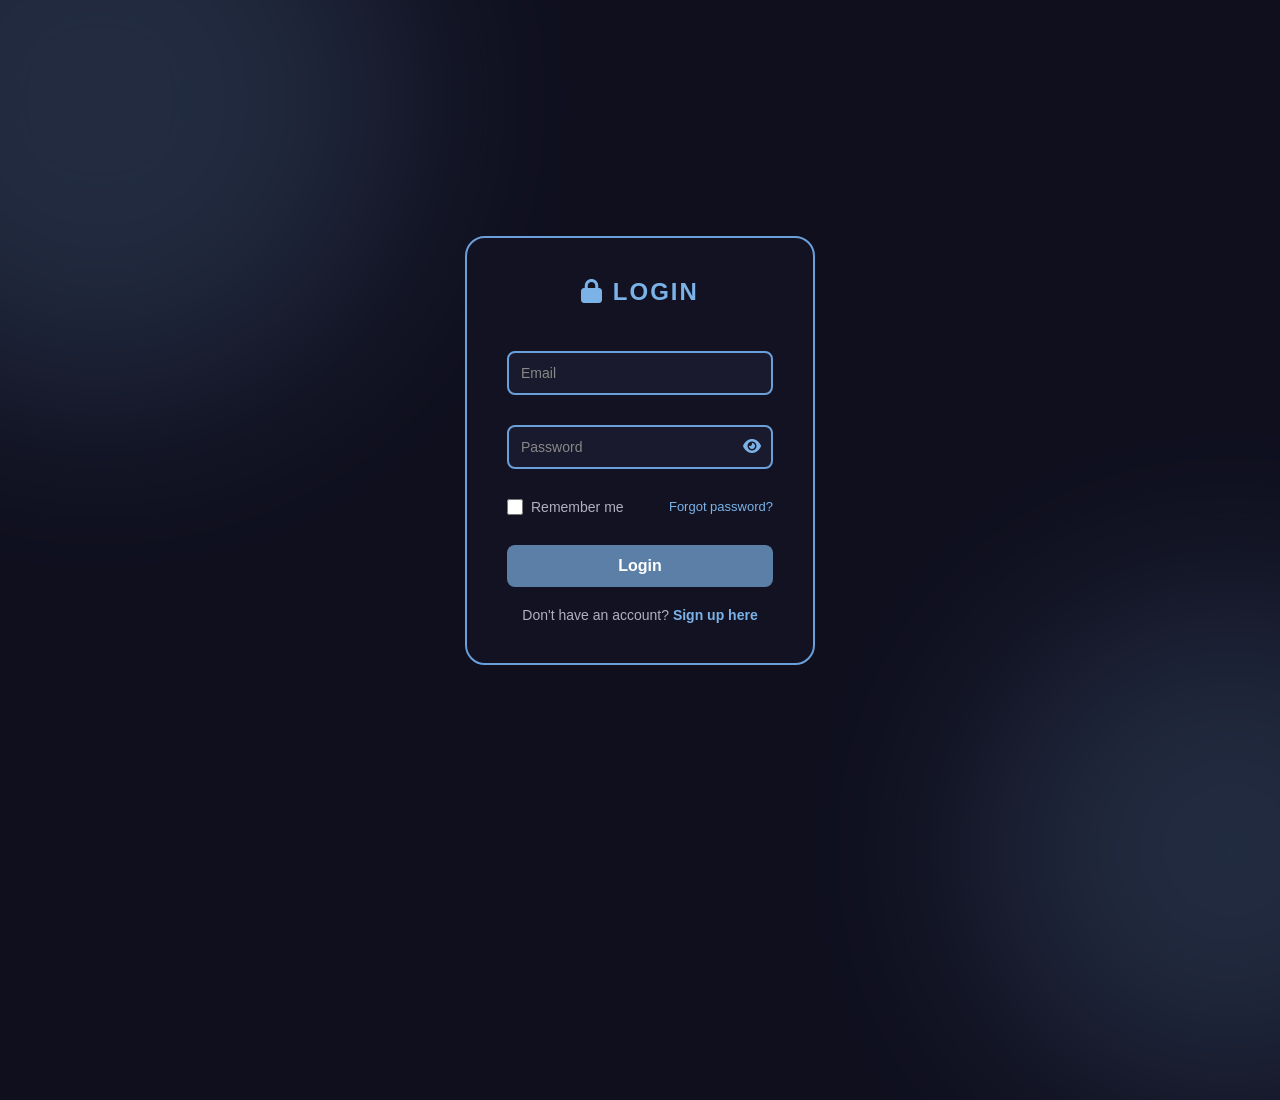
<file: index.html>
<!DOCTYPE html>
<html lang="en">

<head>
    <meta charset="UTF-8" />
    <meta name="viewport" content="width=device-width, initial-scale=1.0" />
    <title>Authentication System</title>
    <link rel="stylesheet" href="https://cdnjs.cloudflare.com/ajax/libs/font-awesome/6.4.0/css/all.min.css">
    <link rel="stylesheet" href="style.css">
</head>

<body>
    <script>
        window.addEventListener('DOMContentLoaded', function () {
            const currentUser = JSON.parse(localStorage.getItem('currentUser'));

            if (currentUser) {
                window.location.href = 'dashboard.html';
            } else {
                window.location.href = 'login.html';
            }
        });
    </script>

    <div class="login-card" style="text-align: center;">
        <h2><i class="fas fa-lock"></i> Redirecting...</h2>
        <p style="color: #8AB4D5;">Please wait while we check your session...</p>
    </div>

</body>

</html>
</file>
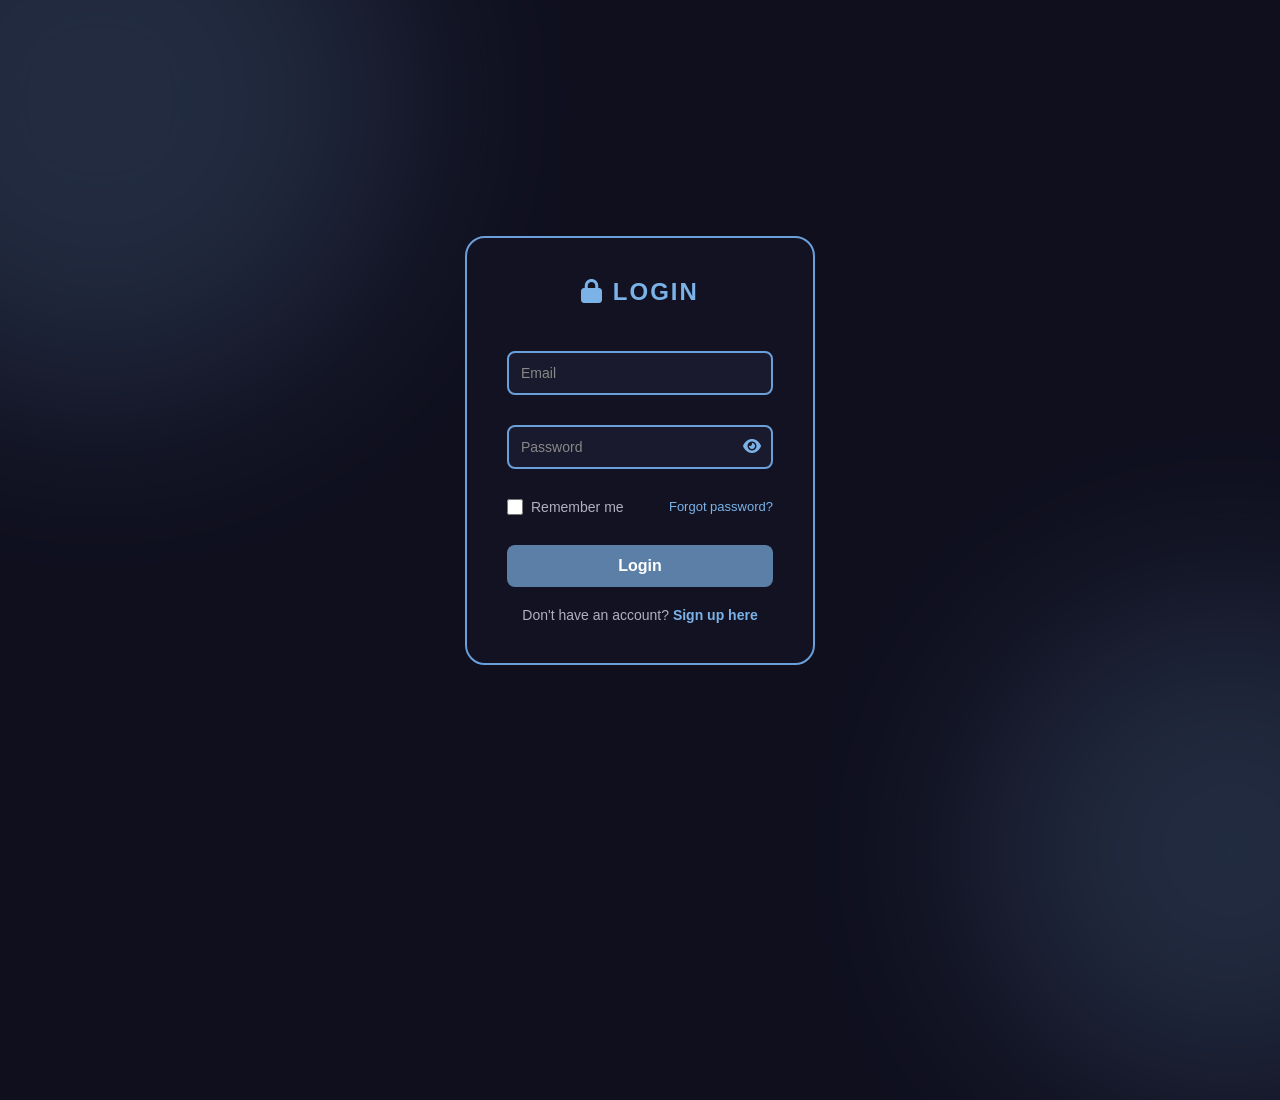
<file: dashboard.html>
<!DOCTYPE html>
<html lang="en">

<head>
    <meta charset="UTF-8" />
    <meta name="viewport" content="width=device-width, initial-scale=1.0" />
    <title>Dashboard - Welcome</title>
    <link rel="stylesheet" href="https://cdnjs.cloudflare.com/ajax/libs/font-awesome/6.4.0/css/all.min.css">
    <link rel="stylesheet" href="style.css">
</head>

<body class="dashboard-body">
    <div class="dashboard-container">
        <nav class="navbar">
            <div class="nav-left">
                <h1><i class="fas fa-home"></i> Dashboard</h1>
            </div>
            <div class="nav-right">
                <span class="username-display" id="usernameDisplay"></span>
                <button class="btn-logout" onclick="logoutUser()"><i class="fas fa-sign-out-alt"></i> Logout</button>
            </div>
        </nav>

        <div class="dashboard-content">
            <div class="welcome-card">
                <h2><i class="fas fa-handshake"></i> Welcome!</h2>
                <p id="welcomeMessage" class="welcome-message"></p>
            </div>

            <div class="info-cards">
                <div class="info-card">
                    <h3><i class="fas fa-envelope"></i> Email</h3>
                    <p id="userEmail"></p>
                </div>
                <div class="info-card">
                    <h3><i class="fas fa-user"></i> Username</h3>
                    <p id="userUsername"></p>
                </div>
                <div class="info-card">
                    <h3><i class="fas fa-check-circle"></i> Status</h3>
                    <p><i class="fas fa-check"></i> Logged In</p>
                </div>
            </div>

            <div class="action-section">
                <h3><i class="fas fa-bolt"></i> Quick Actions</h3>
                <button class="action-btn" onclick="clearRememberedEmail()"><i class="fas fa-trash"></i> Clear
                    Remembered Email</button>
                <button class="action-btn" onclick="viewAllUsers()"><i class="fas fa-users"></i> View All Users</button>
            </div>

            <div id="usersListContainer" class="users-list-container" style="display: none;">
                <h3><i class="fas fa-list"></i> Registered Users</h3>
                <div id="usersList" class="users-list"></div>
            </div>
        </div>
    </div>

    <script src="auth.js"></script>
    <script src="dashboard.js"></script>
</body>

</html>
</file>
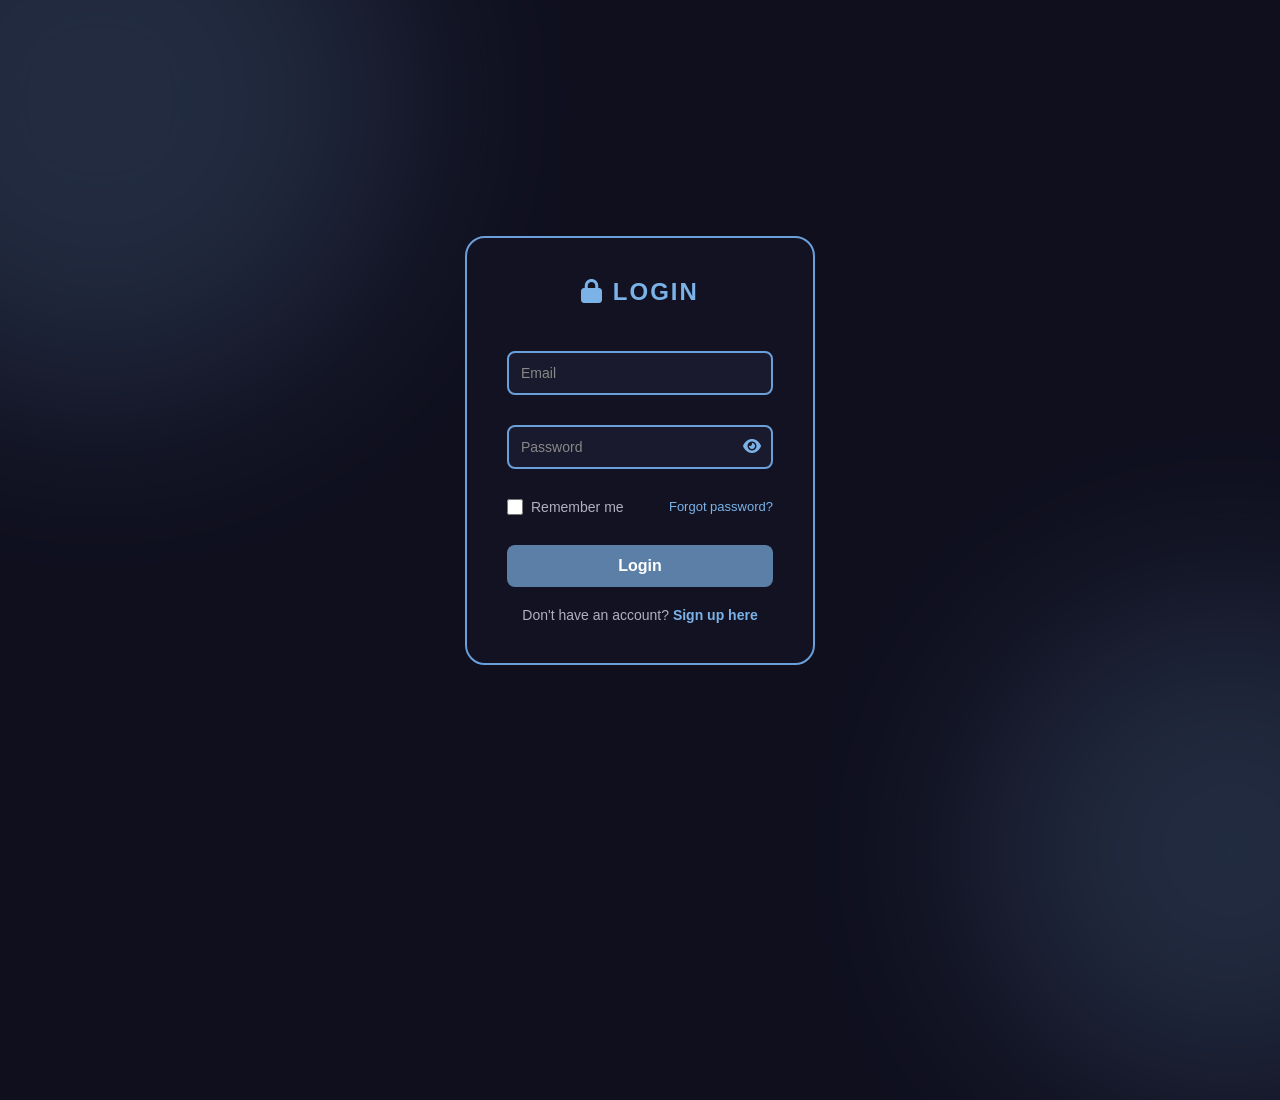
<file: login.html>
<!DOCTYPE html>
<html lang="en">

<head>
    <meta charset="UTF-8" />
    <meta name="viewport" content="width=device-width, initial-scale=1.0" />
    <title>Login - Authentication System</title>
    <link rel="stylesheet" href="https://cdnjs.cloudflare.com/ajax/libs/font-awesome/6.4.0/css/all.min.css">
    <link rel="stylesheet" href="style.css">
</head>

<body>
    <div class="login-card">
        <h2><i class="fas fa-lock"></i> LOGIN</h2>

        <form id="loginForm">
            <div class="input-box">
                <input type="email" id="loginEmail" placeholder="Email" required>
            </div>

            <div class="input-box">
                <div class="password-container">
                    <input type="password" id="loginPassword" placeholder="Password" required>
                    <span class="toggle-password" onclick="togglePasswordLogin()"><i class="fas fa-eye"></i></span>
                </div>
            </div>

            <div class="checkbox-group">
                <input type="checkbox" id="rememberMe">
                <label for="rememberMe">Remember me</label>
                <a href="#" class="forgot-password-link" onclick="handleForgotPassword(event)">Forgot password?</a>
            </div>

            <button type="submit" class="btn">Login</button>

            <p class="form-footer">Don't have an account? <a href="register.html">Sign up here</a></p>
        </form>
    </div>

    <script src="auth.js"></script>
    <script src="login.js"></script>
</body>

</html>
</file>
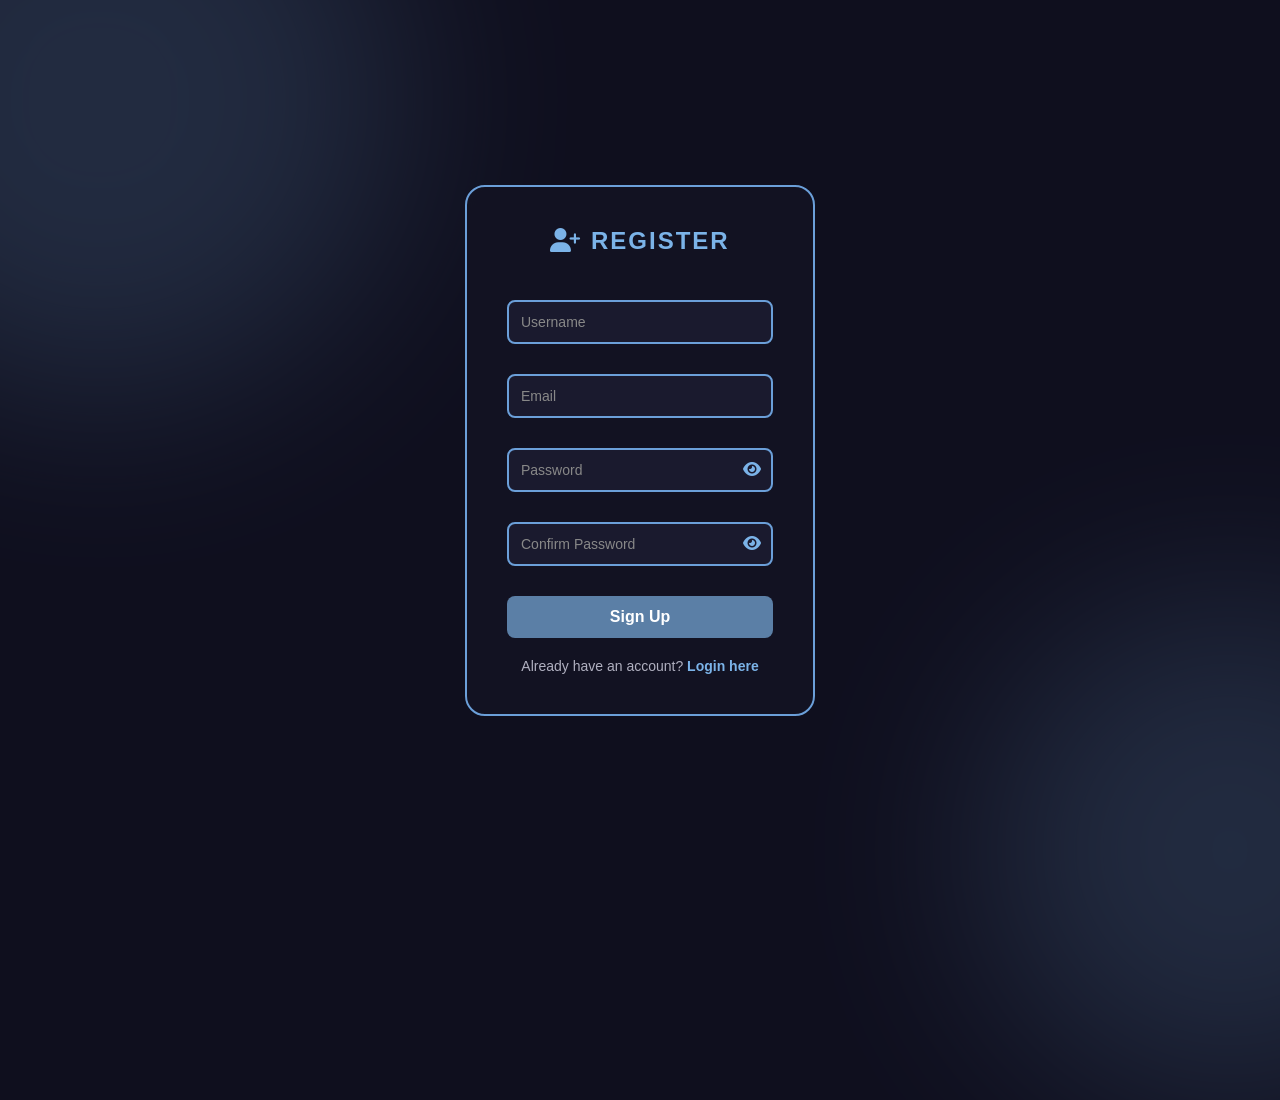
<file: register.html>
<!DOCTYPE html>
<html lang="en">

<head>
    <meta charset="UTF-8" />
    <meta name="viewport" content="width=device-width, initial-scale=1.0" />
    <title>Register - Authentication System</title>
    <link rel="stylesheet" href="https://cdnjs.cloudflare.com/ajax/libs/font-awesome/6.4.0/css/all.min.css">
    <link rel="stylesheet" href="style.css">
</head>

<body>
    <div class="login-card">
        <h2><i class="fas fa-user-plus"></i> REGISTER</h2>

        <form id="registerForm">
            <div class="input-box">
                <input type="text" id="registerUsername" placeholder="Username" required>
            </div>

            <div class="input-box">
                <input type="email" id="registerEmail" placeholder="Email" required>
            </div>

            <div class="input-box">
                <div class="password-container">
                    <input type="password" id="registerPassword" placeholder="Password" required>
                    <span class="toggle-password" onclick="togglePasswordRegister()"><i class="fas fa-eye"></i></span>
                </div>
            </div>

            <div class="input-box">
                <div class="password-container">
                    <input type="password" id="confirmPassword" placeholder="Confirm Password" required>
                    <span class="toggle-password" onclick="toggleConfirmPassword()"><i class="fas fa-eye"></i></span>
                </div>
            </div>

            <button type="submit" class="btn">Sign Up</button>

            <p class="form-footer">Already have an account? <a href="login.html">Login here</a></p>
        </form>
    </div>

    <script src="auth.js"></script>
    <script src="register.js"></script>
</body>

</html>
</file>
<file: style.css>
html {
    scroll-behavior: smooth;
}

* {
    margin: 0;
    padding: 0;
    box-sizing: border-box;
    font-family: Arial, sans-serif;
}

body {
    height: 100vh;
    display: flex;
    justify-content: center;
    align-items: center;
    overflow: hidden;
    background: #0f0f1e;
    position: relative;
}

body.dashboard-body {
    background: #0f0f1e;
    height: auto;
    min-height: 100vh;
    align-items: flex-start;
    padding-top: 20px;
    overflow-y: auto;
    overflow-x: hidden;
}

/* Animated Soft Lights */
body::before {
    content: "";
    position: absolute;
    width: 600px;
    height: 600px;
    background: #5b7fa6;
    border-radius: 50%;
    filter: blur(100px);
    opacity: 0.25;
    top: -200px;
    left: -200px;
    animation: move1 8s infinite alternate;
}

body::after {
    content: "";
    position: absolute;
    width: 500px;
    height: 500px;
    background: #5b7fa6;
    border-radius: 50%;
    filter: blur(100px);
    opacity: 0.25;
    bottom: -200px;
    right: -200px;
    animation: move2 10s infinite alternate;
}

@keyframes move1 {
    from {
        transform: translate(0, 0);
    }

    to {
        transform: translate(100px, 80px);
    }
}

@keyframes move2 {
    from {
        transform: translate(0, 0);
    }

    to {
        transform: translate(-120px, -70px);
    }
}

/* Login Card */
.login-card {
    width: 350px;
    padding: 40px;
    background: rgba(20, 20, 35, 0.95);
    border: 2px solid #6b9fd9;
    border-radius: 20px;
    text-align: center;
    backdrop-filter: blur(10px);
    animation: glow 2s infinite alternate;
    position: relative;
    z-index: 10;
}

@keyframes glow {
    from {
        box-shadow: 0 0 20px rgba(107, 159, 217, 0.5);
    }

    to {
        box-shadow: 0 0 50px rgba(107, 159, 217, 0.7);
    }
}

.login-card h2 {
    color: #7bb3e8;
    margin-bottom: 30px;
    letter-spacing: 2px;
    font-size: 24px;
}

.login-card form {
    display: flex;
    flex-direction: column;
}

/* Input Fields */
.input-box {
    margin: 15px 0;
}

.input-box input {
    width: 100%;
    padding: 12px;
    background: #1a1a2e;
    border: 2px solid #6b9fd9;
    border-radius: 8px;
    color: #e0e0e0;
    outline: none;
    transition: 0.3s;
    font-size: 14px;
}

.input-box input::placeholder {
    color: #888;
}

.input-box input:focus {
    border-color: #7bb3e8;
    box-shadow: 0 0 10px rgba(123, 179, 232, 0.5);
    background: #222235;
}

/* Password Container */
.password-container {
    position: relative;
    display: flex;
    align-items: center;
}

.password-container input {
    width: 100%;
}

.toggle-password {
    position: absolute;
    right: 12px;
    color: #7bb3e8;
    cursor: pointer;
    transition: 0.3s;
    font-size: 16px;
}

.toggle-password:hover {
    color: #a8d4f7;
}

/* Checkbox */
.checkbox-group {
    display: flex;
    align-items: center;
    justify-content: space-between;
    margin: 15px 0;
    color: #b0b0c0;
    font-size: 14px;
}

.checkbox-group input[type="checkbox"] {
    width: 16px;
    height: 16px;
    margin-right: 8px;
    cursor: pointer;
    accent-color: #6b9fd9;
}

.checkbox-group label {
    cursor: pointer;
    display: flex;
    align-items: center;
}

.checkbox-group .forgot-password-link {
    margin-left: auto;
}

/* Button */
.btn {
    width: 100%;
    padding: 12px;
    background: #5b7fa6;
    border: none;
    border-radius: 8px;
    color: white;
    font-size: 16px;
    font-weight: bold;
    cursor: pointer;
    transition: 0.3s;
    margin-top: 15px;
}

.btn:hover {
    background: #6b9fd9;
    box-shadow: 0 0 15px rgba(107, 159, 217, 0.5);
    transform: translateY(-2px);
}

.btn:active {
    transform: translateY(0);
}

/* Form Footer */
.form-footer {
    margin-top: 20px;
    color: #b0b0c0;
    font-size: 14px;
}

.form-footer a {
    color: #7bb3e8;
    text-decoration: none;
    font-weight: bold;
    transition: 0.3s;
}

.form-footer a:hover {
    color: #a8d4f7;
    text-decoration: underline;
}

/* Forgot Password Link */
.forgot-password-link {
    color: #7bb3e8;
    text-decoration: none;
    font-size: 13px;
    transition: 0.3s;
}

.forgot-password-link:hover {
    color: #a8d4f7;
    text-decoration: underline;
}

/* Messages */
.message {
    padding: 12px;
    margin: 15px 0;
    border-radius: 8px;
    font-size: 14px;
    text-align: center;
}

.error-message {
    background: rgba(255, 100, 100, 0.2);
    color: #ff8888;
    border: 1px solid #ff6666;
}

.success-message {
    background: rgba(100, 200, 100, 0.2);
    color: #88ff88;
    border: 1px solid #66ff66;
}

/* Dashboard */
.dashboard-container {
    width: 95%;
    max-width: 1200px;
    background: rgba(30, 40, 60, 0.95);
    border-radius: 15px;
    overflow: hidden;
    box-shadow: 0 10px 50px rgba(0, 0, 0, 0.4);
    backdrop-filter: blur(10px);
    position: relative;
    z-index: 10;
}

/* Navbar */
.navbar {
    background: rgba(20, 30, 50, 0.9);
    border-bottom: 2px solid #6b9fd9;
    padding: 20px 30px;
    display: flex;
    justify-content: space-between;
    align-items: center;
}

.nav-left h1 {
    color: #7bb3e8;
    font-size: 28px;
    letter-spacing: 1px;
}

.nav-right {
    display: flex;
    align-items: center;
    gap: 20px;
}

.username-display {
    color: #a8d4f7;
    font-size: 16px;
    font-weight: bold;
}

.btn-logout {
    background: #e74c3c;
    color: white;
    border: none;
    padding: 10px 20px;
    border-radius: 6px;
    cursor: pointer;
    font-weight: bold;
    transition: 0.3s;
    font-size: 14px;
}

.btn-logout:hover {
    background: #c0392b;
    transform: translateY(-2px);
}

/* Dashboard Content */
.dashboard-content {
    padding: 40px;
}

/* Welcome Card */
.welcome-card {
    background: linear-gradient(135deg, #6b9fd9 0%, #5b7fa6 100%);
    padding: 30px;
    border-radius: 12px;
    margin-bottom: 30px;
    text-align: center;
    box-shadow: 0 5px 20px rgba(107, 159, 217, 0.3);
}

.welcome-card h2 {
    color: white;
    font-size: 28px;
    margin-bottom: 10px;
}

.welcome-message {
    color: #f0f0f0;
    font-size: 16px;
}

/* Info Cards */
.info-cards {
    display: grid;
    grid-template-columns: repeat(auto-fit, minmax(250px, 1fr));
    gap: 20px;
    margin-bottom: 30px;
}

.info-card {
    background: rgba(107, 159, 217, 0.1);
    border: 2px solid #6b9fd9;
    border-radius: 10px;
    padding: 20px;
    text-align: center;
    transition: 0.3s ease;
    cursor: pointer;
}

.info-card:hover {
    background: rgba(107, 159, 217, 0.2);
    border-color: #7bb3e8;
    box-shadow: 0 0 20px rgba(123, 179, 232, 0.5);
    transform: translateY(-8px);
}

.info-card h3 {
    color: #7bb3e8;
    margin-bottom: 15px;
    font-size: 18px;
}

.info-card p {
    color: #d0d0e0;
    font-size: 16px;
    font-weight: bold;
}

/* Action Section */
.action-section {
    background: rgba(107, 159, 217, 0.05);
    border: 2px dashed #6b9fd9;
    border-radius: 10px;
    padding: 20px;
    margin-bottom: 30px;
    transition: 0.3s ease;
}

.action-section:hover {
    background: rgba(107, 159, 217, 0.1);
    border-color: #7bb3e8;
    box-shadow: 0 0 15px rgba(123, 179, 232, 0.3);
}

.action-section h3 {
    color: #7bb3e8;
    margin-bottom: 15px;
    font-size: 18px;
}

.action-btn {
    background: #5b7fa6;
    color: white;
    border: none;
    padding: 10px 20px;
    border-radius: 6px;
    cursor: pointer;
    margin: 8px 8px 8px 0;
    transition: 0.3s;
    font-weight: bold;
    font-size: 14px;
}

.action-btn:hover {
    background: #6b9fd9;
    box-shadow: 0 5px 15px rgba(107, 159, 217, 0.4);
    transform: translateY(-2px);
}

/* Users List */
.users-list-container {
    background: rgba(107, 159, 217, 0.05);
    border: 2px solid #6b9fd9;
    border-radius: 10px;
    padding: 20px;
    transition: 0.3s ease;
}

.users-list-container:hover {
    background: rgba(107, 159, 217, 0.1);
    border-color: #7bb3e8;
    box-shadow: 0 0 15px rgba(123, 179, 232, 0.3);
}

.users-list-container h3 {
    color: #7bb3e8;
    margin-bottom: 20px;
    font-size: 18px;
}

.users-list {
    display: flex;
    flex-direction: column;
    gap: 12px;
    max-height: 400px;
    overflow-y: auto;
    padding-right: 10px;
}

.user-item {
    background: rgba(123, 179, 232, 0.1);
    border-left: 4px solid #6b9fd9;
    padding: 15px;
    border-radius: 6px;
    color: #d0d0e0;
    font-size: 14px;
}

.user-item strong {
    color: #a8d4f7;
}

/* Scrollbar Styling */
.users-list::-webkit-scrollbar {
    width: 8px;
}

.users-list::-webkit-scrollbar-track {
    background: rgba(107, 159, 217, 0.1);
    border-radius: 10px;
}

.users-list::-webkit-scrollbar-thumb {
    background: #6b9fd9;
    border-radius: 10px;
}

.users-list::-webkit-scrollbar-thumb:hover {
    background: #7bb3e8;
}

/* Scrollbar Styling for Dashboard */
::-webkit-scrollbar {
    width: 12px;
}

::-webkit-scrollbar-track {
    background: rgba(20, 20, 35, 0.3);
}

::-webkit-scrollbar-thumb {
    background: #6b9fd9;
    border-radius: 10px;
    transition: 0.3s;
}

::-webkit-scrollbar-thumb:hover {
    background: #7bb3e8;
    box-shadow: 0 0 10px rgba(123, 179, 232, 0.6);
}

body.dashboard-body::-webkit-scrollbar {
    width: 14px;
}

body.dashboard-body::-webkit-scrollbar-track {
    background: rgba(20, 20, 35, 0.2);
}

body.dashboard-body::-webkit-scrollbar-thumb {
    background: #6b9fd9;
    border-radius: 12px;
    border: 2px solid rgba(107, 159, 217, 0.2);
}

body.dashboard-body::-webkit-scrollbar-thumb:hover {
    background: #7bb3e8;
    box-shadow: 0 0 15px rgba(123, 179, 232, 0.7);
}
@media (max-width: 768px) {
    .login-card {
        width: 90%;
        max-width: 350px;
        padding: 30px 20px;
    }

    .login-card h2 {
        font-size: 20px;
    }

    .input-box input {
        padding: 10px;
        font-size: 13px;
    }

    .navbar {
        flex-direction: column;
        gap: 15px;
        text-align: center;
        padding: 15px;
    }

    .nav-left h1 {
        font-size: 22px;
    }

    .nav-right {
        width: 100%;
        justify-content: center;
    }

    .dashboard-content {
        padding: 20px;
    }

    .info-cards {
        grid-template-columns: 1fr;
    }

    .welcome-card h2 {
        font-size: 22px;
    }
}

@media (max-width: 480px) {
    .login-card {
        width: 95%;
        padding: 20px 15px;
    }

    .login-card h2 {
        font-size: 18px;
        margin-bottom: 20px;
    }

    .input-box {
        margin: 12px 0;
    }

    .input-box input {
        padding: 10px;
        font-size: 13px;
    }

    .btn {
        padding: 10px;
        font-size: 14px;
        margin-top: 12px;
    }

    .dashboard-container {
        width: 98%;
        border-radius: 10px;
    }

    .navbar {
        padding: 12px;
    }

    .nav-left h1 {
        font-size: 18px;
    }

    .username-display {
        font-size: 13px;
    }

    .btn-logout {
        padding: 8px 12px;
        font-size: 12px;
    }

    .dashboard-content {
        padding: 15px;
    }

    .welcome-card {
        padding: 20px;
    }

    .welcome-card h2 {
        font-size: 18px;
        margin-bottom: 8px;
    }

    .info-card h3 {
        font-size: 16px;
    }

    .info-card p {
        font-size: 14px;
    }

    .action-section h3 {
        font-size: 16px;
    }

    .action-btn {
        padding: 8px 12px;
        font-size: 12px;
        margin: 6px 6px 6px 0;
    }

    .users-list-container h3 {
        font-size: 16px;
    }

    .user-item {
        padding: 12px;
        font-size: 13px;
    }
}
</file>
